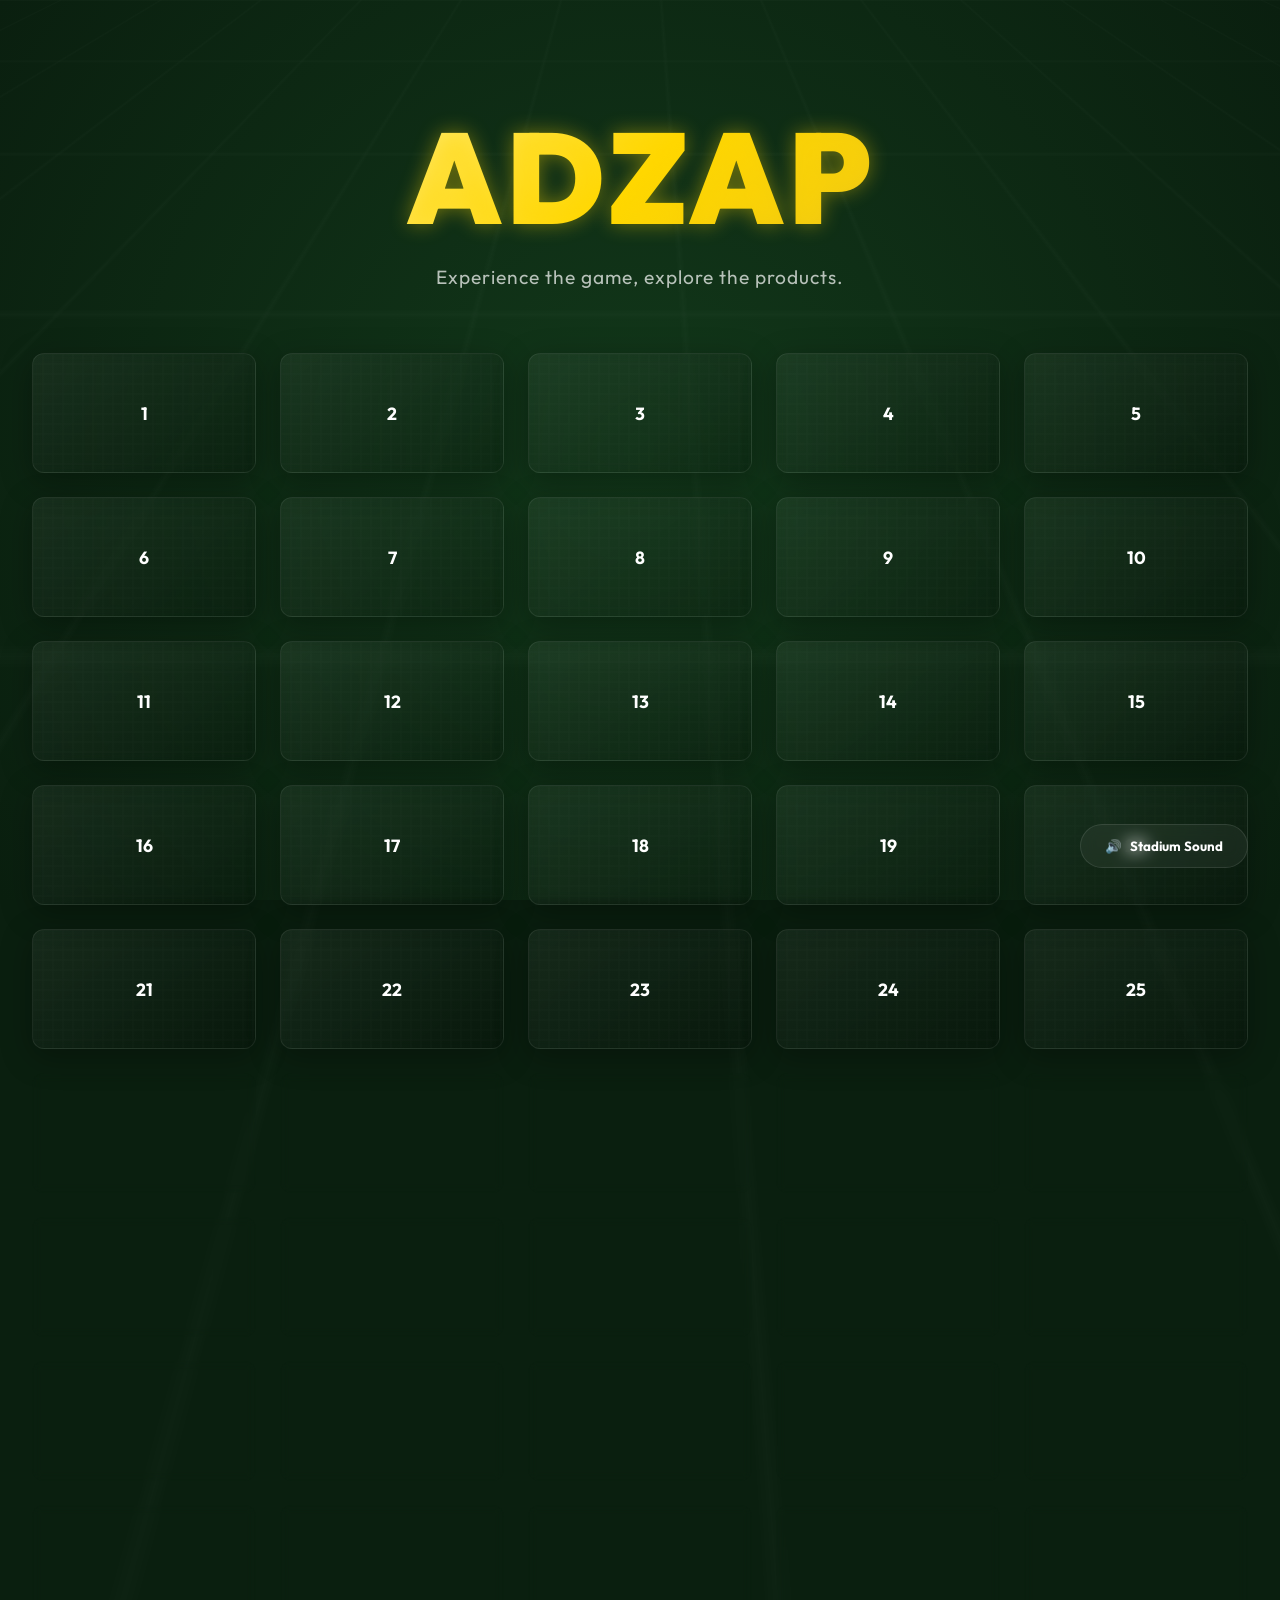
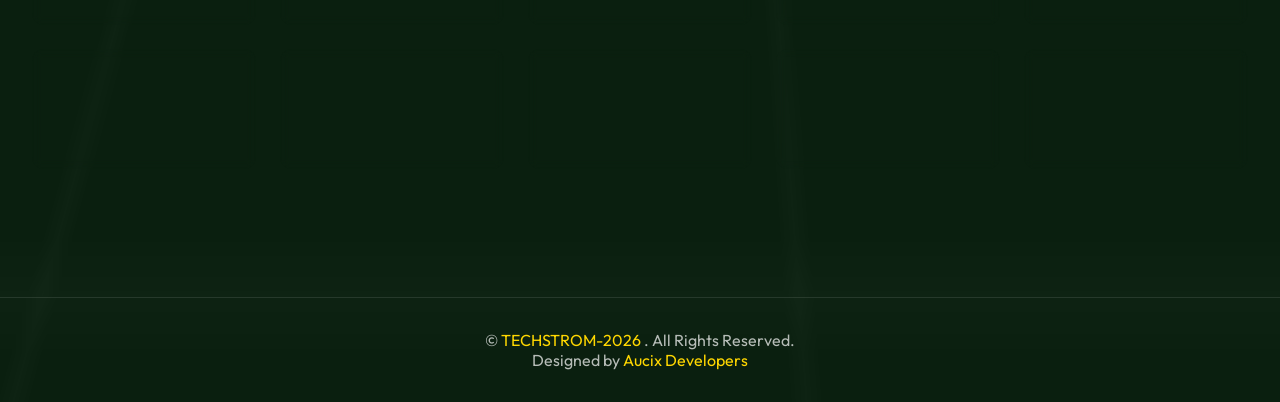
<file: index.html>
<!doctype html>
<html lang="en">
  <head>
    <meta charset="UTF-8" />
    <meta name="viewport" content="width=device-width, initial-scale=1.0" />
    <title>ADZAP - The Ultimate Event</title>
    <!-- Google Fonts: Inter and Outfit -->
    <link rel="preconnect" href="https://fonts.googleapis.com" />
    <link rel="preconnect" href="https://fonts.gstatic.com" crossorigin />
    <link
      href="https://fonts.googleapis.com/css2?family=Outfit:wght@400;700;900&display=swap"
      rel="stylesheet"
    />
    <link rel="stylesheet" href="style.css" />
  </head>
  <body>
    <!-- Preloader -->
    <div id="preloader" class="preloader">
      <p class="loading-text">Loading the Pitch...</p>
      <div class="loader">
        <span></span>
      </div>
      <p class="loading-text">Designed By Aucix Developers....... abin_46_7</p>
    </div>

    <!-- Background Elements -->
    <div class="background-container">
      <div class="pitch-lines"></div>
      <div id="particles-container"></div>
    </div>

    <div class="spotlight"></div>

    <div class="ambient-controls">
      <button id="audio-toggle" class="glass-btn">
        <span class="icon">🔊</span>
        <span class="text">Stadium Sound</span>
      </button>
      <audio id="crowd-audio" loop>
        <source src="Vamos Argentina.mp3" type="audio/mpeg" />
        Your browser does not support the audio element.
      </audio>
    </div>
    <main class="container">
      <header class="hero">
        <h1 class="main-title glitz">ADZAP</h1>
        <p class="subtitle">Experience the game, explore the products.</p>
      </header>

      <section class="products-grid" id="products-grid">
        <!-- Product Cards injected via main.js -->
      </section>
    </main>

    <footer class="glass-footer">
      <p>&copy; <a class="aucix-text" href="404.html">TECHSTROM-2026</a> . All Rights Reserved.</p>
      <p>Designed by <span><a class="aucix-text" href="https://instagram.com/abin_46_7">Aucix Developers</a></span></p>
    </footer>

    <!-- Scripts -->
    <script src="data.js"></script>
    <script src="main.js"></script>
  </body>
</html>
</file>
<file: style.css>
:root {
  /* Colors */
  --clr-bg-dark: #0a1f0f;
  --clr-bg-grass: #12381a;
  --clr-bg-grass-light: #184c24;
  --clr-gold: #ffd700;
  --clr-gold-glow: rgba(255, 215, 0, 0.4);
  --clr-white: #ffffff;
  --clr-white-muted: rgba(255, 255, 255, 0.7);
  --clr-glass-bg: rgba(255, 255, 255, 0.05);
  --clr-glass-border: rgba(255, 255, 255, 0.1);

  /* Typography */
  --font-heading: "Outfit", sans-serif;
  --font-body: "Outfit", sans-serif;

  /* Spacing */
  --padding-container: 2rem;

  /* Transitions */
  --transition-fast: 0.2s ease;
  --transition-smooth: 0.4s cubic-bezier(0.25, 0.8, 0.25, 1);
}

* {
  margin: 0;
  padding: 0;
  box-sizing: border-box;
}

body {
  background-color: var(--clr-bg-dark);
  color: var(--clr-white);
  font-family: var(--font-body);
  overflow-x: hidden;
  position: relative;
  min-height: 100vh;
}

/* Background Effects */
.background-container {
  position: fixed;
  top: 0;
  left: 0;
  width: 100vw;
  height: 100vh;
  z-index: -2;
  background: radial-gradient(
    circle at center,
    var(--clr-bg-grass) 0%,
    var(--clr-bg-dark) 100%
  );
}

.pitch-lines {
  position: absolute;
  top: 0;
  left: 0;
  width: 100%;
  height: 100%;
  background-image:
    linear-gradient(to right, rgba(255, 255, 255, 0.03) 1px, transparent 1px),
    linear-gradient(to bottom, rgba(255, 255, 255, 0.03) 1px, transparent 1px);
  background-size: 50px 50px;
  z-index: -1;
  transform: perspective(500px) rotateX(60deg) scale(2);
  transform-origin: center top;
  opacity: 0.4;
  animation: drift 20s linear infinite;
}

@keyframes drift {
  from {
    background-position: 0 0;
  }
  to {
    background-position: 0 100px;
  }
}

#particles-container {
  position: fixed;
  top: 0;
  left: 0;
  width: 100%;
  height: 100%;
  z-index: -1;
  pointer-events: none;
}

.particle {
  position: absolute;
  background: white;
  border-radius: 50%;
  opacity: 0;
  animation: floatParticle linear infinite;
}

@keyframes floatParticle {
  0% {
    transform: translateY(100vh) scale(0);
    opacity: 0;
  }
  10% {
    opacity: 0.5;
  }
  90% {
    opacity: 0.5;
  }
  100% {
    transform: translateY(-100px) scale(1.5);
    opacity: 0;
  }
}

/* Typography & Titles */
.glitz {
  background: linear-gradient(
    135deg,
    #fff 0%,
    var(--clr-gold) 50%,
    #d4af37 100%
  );
  -webkit-background-clip: text;
  background-clip: text;
  -webkit-text-fill-color: transparent;
  text-shadow: 0 0 20px var(--clr-gold-glow);
}

.container {
  max-width: 1400px;
  margin: 0 auto;
  padding: var(--padding-container);
  position: relative;
  z-index: 10;
}

.hero {
  text-align: center;
  padding: 4rem 0 2rem;
  animation: fadeInDown 1.5s cubic-bezier(0.25, 0.8, 0.25, 1);
}

.main-title {
  font-size: clamp(4rem, 10vw, 8rem);
  font-weight: 900;
  letter-spacing: 4px;
  text-transform: uppercase;
  margin-bottom: 0.5rem;
  text-decoration: none;
}

.subtitle {
  font-size: 1.2rem;
  color: var(--clr-white-muted);
  font-weight: 400;
  letter-spacing: 1px;
}

/* Glassmorphism Buttons & Panels */
.glass-panel {
  background: var(--clr-glass-bg);
  -webkit-backdrop-filter: blur(12px);
  backdrop-filter: blur(12px);
  border: 1px solid var(--clr-glass-border);
  border-radius: 16px;
  box-shadow: 0 8px 32px 0 rgba(0, 0, 0, 0.3);
}

.glass-btn {
  background: var(--clr-glass-bg);
  -webkit-backdrop-filter: blur(8px);
  backdrop-filter: blur(8px);
  border: 1px solid var(--clr-glass-border);
  color: var(--clr-white);
  padding: 0.8rem 1.5rem;
  border-radius: 30px;
  cursor: pointer;
  font-family: var(--font-body);
  font-weight: 700;
  display: inline-flex;
  align-items: center;
  gap: 0.5rem;
  transition: var(--transition-smooth);
  text-decoration: none;
}

.glass-btn:hover {
  background: rgba(255, 215, 0, 0.1);
  border-color: var(--clr-gold);
  box-shadow: 0 0 15px var(--clr-gold-glow);
  transform: translateY(-2px);
}

/* Products Grid */
.products-grid {
  display: grid;
  grid-template-columns: repeat(5, 1fr);
  gap: 1.5rem;
  padding: 2rem 0;
}

.product-card {
  text-decoration: none;
  display: flex;
  align-items: center;
  justify-content: center;
  height: 120px;
  background: linear-gradient(
    145deg,
    rgba(255, 255, 255, 0.05),
    rgba(0, 0, 0, 0.2)
  );
  border: 1px solid rgba(255, 255, 255, 0.08);
  border-radius: 12px;
  color: var(--clr-white);
  font-weight: 700;
  font-size: 1.1rem;
  text-align: center;
  padding: 1rem;
  transition: var(--transition-smooth);
  position: relative;
  overflow: hidden;
  -webkit-backdrop-filter: blur(5px);
  backdrop-filter: blur(5px);
}

.product-card::before {
  content: "";
  position: absolute;
  top: 0;
  left: 0;
  right: 0;
  bottom: 0;
  background: url('data:image/svg+xml;utf8,<svg xmlns="http://www.w3.org/2000/svg" width="10" height="10"><rect width="10" height="10" fill="none" stroke="rgba(255,255,255,0.03)" stroke-width="1"/></svg>');
  opacity: 0.5;
  z-index: -1;
}

.product-card:hover {
  transform: scale(1.05) translateY(-5px);
  border-color: var(--clr-gold);
  box-shadow:
    0 10px 20px rgba(0, 0, 0, 0.4),
    0 0 15px var(--clr-gold-glow);
  color: var(--clr-gold);
}

/* Product Page Styles */
.top-nav {
  padding: 2rem;
  position: absolute;
  top: 0;
  left: 0;
  z-index: 100;
}

.product-container {
  max-width: 1200px;
  margin: 0 auto;
  padding: 6rem 2rem 2rem;
  display: flex;
  flex-direction: column;
  align-items: center;
  min-height: 100vh;
}

.product-header {
  text-align: center;
  margin-bottom: 2rem;
}

.product-title {
  font-size: clamp(2rem, 5vw, 4rem);
  font-weight: 900;
  margin-bottom: 0.5rem;
}

.viewer-wrapper {
  width: 100%;
  max-width: 900px;
  height: 60vh;
  min-height: 400px;
  position: relative;
  border-radius: 20px;
  overflow: hidden;
}

.image-viewer-wrapper {
  display: flex;
  justify-content: center;
  align-items: center;
  padding: 2rem;
  background: radial-gradient(circle at center, rgba(255,255,255,0.05), transparent);
}

.product-image {
  max-width: 100%;
  max-height: 100%;
  object-fit: contain;
  border-radius: 12px;
  box-shadow: 0 10px 30px rgba(0,0,0,0.5);
  display: none;
  animation: fadeInDown 1s ease forwards;
}

.model-loader {
  position: absolute;
  top: 50%;
  left: 50%;
  transform: translate(-50%, -50%);
  display: flex;
  flex-direction: column;
  align-items: center;
  gap: 1rem;
  color: var(--clr-gold);
  z-index: 10;
}

.spinner {
  width: 40px;
  height: 40px;
  border: 3px solid rgba(255, 215, 0, 0.2);
  border-top-color: var(--clr-gold);
  border-radius: 50%;
  animation: spin 1s linear infinite;
}

/* UI Controls */
.ambient-controls {
  position: fixed;
  bottom: 2rem;
  right: 2rem;
  z-index: 100;
}

/* Preloader */
.preloader {
  position: fixed;
  top: 0;
  left: 0;
  width: 100%;
  height: 100%;
  background-color: var(--clr-bg-dark);
  display: flex;
  flex-direction: column;
  justify-content: center;
  align-items: center;
  z-index: 9999;
  transition: opacity 0.8s ease;
}

.preloader.fade-out {
  opacity: 0;
  pointer-events: none;
}

.loader {
  position: relative;
  width: 160px;
  height: 160px;
  border: 4px solid #282828;
  overflow: hidden;
  border-radius: 50%;
  box-shadow: -5px -5px 5px rgba(255, 255, 255, 0.1),
    10px 10px 10px rgba(0, 0, 0, 0.4),
    inset -5px -5px 5px rgba(255, 255, 255, 0.2),
    inset 10px 10px 10px rgba(0, 0, 0, 0.4);
}

.loader:before {
  content: "";
  position: absolute;
  top: 25px;
  left: 25px;
  right: 25px;
  bottom: 25px;
  z-index: 10;
  background: #212121;
  border-radius: 50%;
  border: 2px solid #292929;
  box-shadow: inset -2px -2px 5px rgba(255, 255, 255, 0.2),
    inset 3px 3px 5px rgba(0, 0, 0, 0.5);
}

.loader span {
  position: absolute;
  width: 100%;
  height: 100%;
  border-radius: 50%;
  background-image: linear-gradient(
    -225deg,
    #ff7402 0%,
    #ffe700 50%,
    #fff55e 100%
  );
  filter: blur(20px);
  z-index: -1;
  animation: animate 0.5s linear infinite;
}

@keyframes animate {
  0% {
    transform: rotate(0deg);
  }

  100% {
    transform: rotate(360deg);
  }
}

  


.loading-text {
  padding-top: 50px;
  padding-bottom: 50px;
  font-size: 1.2rem;
  color: var(--clr-gold);
  letter-spacing: 2px;
  animation: pulse 1.5s ease-in-out infinite;
}

/* Footer */
.glass-footer {
  text-align: center;
  padding: 2rem;
  margin-top: 4rem;
  border-top: 1px solid var(--clr-glass-border);
  color: var(--clr-white-muted);
}

.aucix-text{
  text-decoration: none;
  color: var(--clr-gold);
}

/* Animations */
@keyframes spin {
  to {
    transform: rotate(360deg);
  }
}

@keyframes pulse {
  0%,
  100% {
    opacity: 0.6;
  }
  50% {
    opacity: 1;
    text-shadow: 0 0 10px var(--clr-gold-glow);
  }
}

@keyframes fadeInDown {
  from {
    opacity: 0;
    transform: translateY(-30px);
  }
  to {
    opacity: 1;
    transform: translateY(0);
  }
}

/* Responsive */
@media (max-width: 1024px) {
  .products-grid {
    grid-template-columns: repeat(3, 1fr);
  }
}

@media (max-width: 768px) {
  .products-grid {
    grid-template-columns: repeat(2, 1fr);
  }
  .product-card {
    height: 100px;
    font-size: 1rem;
  }
  .hero {
    padding: 2rem 0 1rem;
  }
}

@media (max-width: 480px) {
  .products-grid {
    grid-template-columns: 1fr;
  }
  .product-container {
    padding-top: 5rem;
  }
  .top-nav {
    padding: 1rem;
  }
}
</file>
